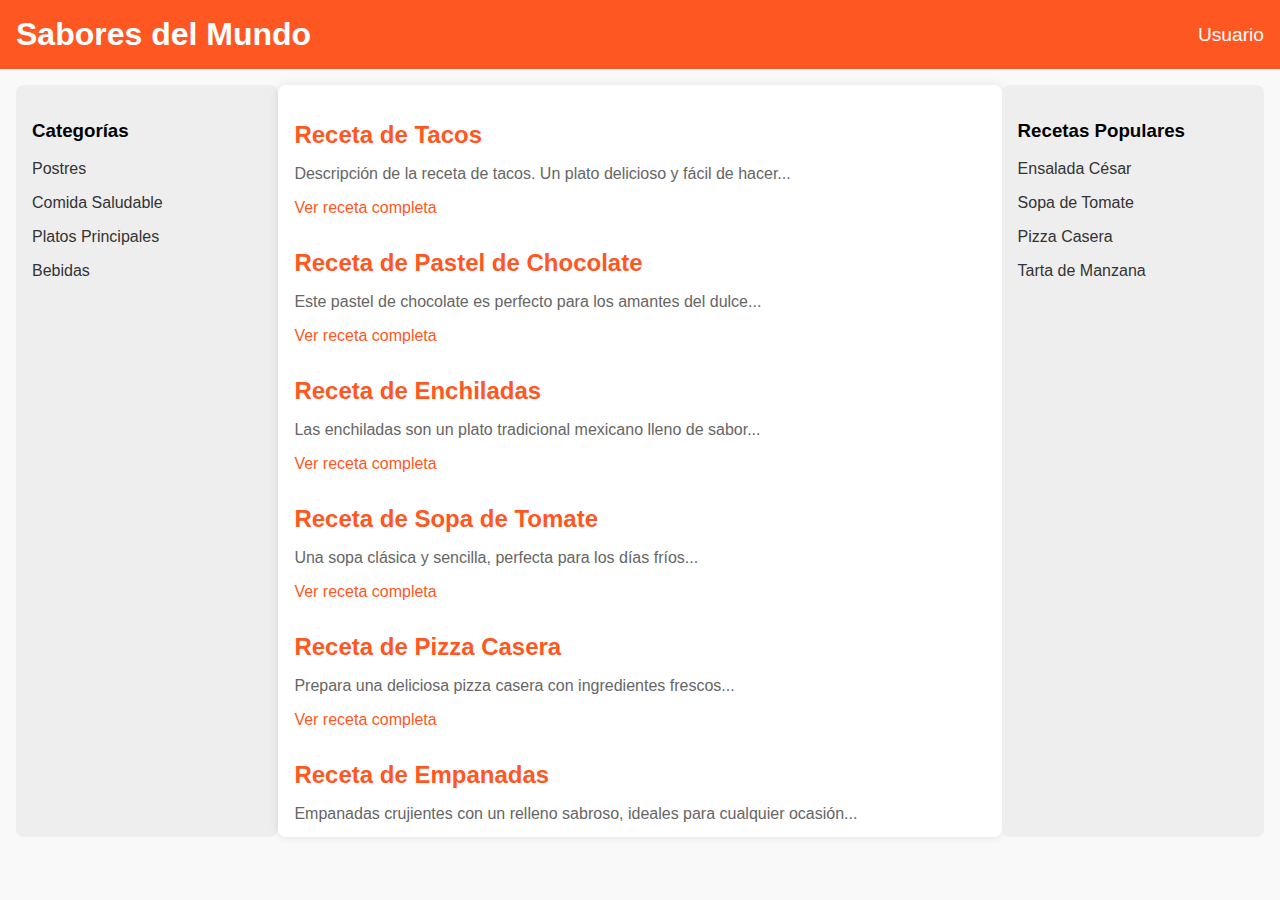
<file: feed/index.html>
<!DOCTYPE html>
<html lang="es">
<head>
    <meta charset="UTF-8">
    <meta name="viewport" content="width=device-width, initial-scale=1.0">
    <link rel="stylesheet" href="styles.css">
    <title>Feed de Recetas</title>
</head>
<body>
    <!-- Encabezado -->
    <header>
        <div class="logo">
            <h1>Sabores del Mundo</h1>
        </div>
        <div class="user">
            <a href="../web/index.html" id="user-name">Usuario</a>
        </div>
    </header>

    <!-- Contenido principal -->
    <div class="container">
        <!-- Columna izquierda -->
        <aside class="left-sidebar">
            <h3>Categorías</h3>
            <ul>
                <li><a href="#">Postres</a></li>
                <li><a href="#">Comida Saludable</a></li>
                <li><a href="#">Platos Principales</a></li>
                <li><a href="#">Bebidas</a></li>
            </ul>
        </aside>

        <!-- Feed central -->
        <main class="feed">
            <article class="recipe">
                <h2>Receta de Tacos</h2>
                <p>Descripción de la receta de tacos. Un plato delicioso y fácil de hacer...</p>
                <a href="#">Ver receta completa</a>
            </article>
            <article class="recipe">
                <h2>Receta de Pastel de Chocolate</h2>
                <p>Este pastel de chocolate es perfecto para los amantes del dulce...</p>
                <a href="#">Ver receta completa</a>
            </article>
            <article class="recipe">
                <h2>Receta de Enchiladas</h2>
                <p>Las enchiladas son un plato tradicional mexicano lleno de sabor...</p>
                <a href="#">Ver receta completa</a>
            </article>
            <article class="recipe">
                <h2>Receta de Sopa de Tomate</h2>
                <p>Una sopa clásica y sencilla, perfecta para los días fríos...</p>
                <a href="#">Ver receta completa</a>
            </article>
            <article class="recipe">
                <h2>Receta de Pizza Casera</h2>
                <p>Prepara una deliciosa pizza casera con ingredientes frescos...</p>
                <a href="#">Ver receta completa</a>
            </article>
            <article class="recipe">
                <h2>Receta de Empanadas</h2>
                <p>Empanadas crujientes con un relleno sabroso, ideales para cualquier ocasión...</p>
                <a href="#">Ver receta completa</a>
            </article>
            <article class="recipe">
                <h2>Receta de Galletas de Avena</h2>
                <p>Unas galletas saludables y deliciosas, perfectas para el desayuno o la merienda...</p>
                <a href="#">Ver receta completa</a>
            </article>
            <article class="recipe">
                <h2>Receta de Quiche de Espinaca</h2>
                <p>El quiche de espinaca es ideal para un almuerzo ligero o brunch...</p>
                <a href="#">Ver receta completa</a>
            </article>
            <article class="recipe">
                <h2>Receta de Flan Casero</h2>
                <p>Un postre clásico y fácil de preparar, perfecto para cualquier ocasión...</p>
                <a href="#">Ver receta completa</a>
            </article>
            <article class="recipe">
                <h2>Receta de Sushi</h2>
                <p>Prepara sushi en casa con esta receta fácil y deliciosa...</p>
                <a href="#">Ver receta completa</a>
            </article>
        </main>

        <!-- Columna derecha -->
        <aside class="right-sidebar">
            <h3>Recetas Populares</h3>
            <ul>
                <li><a href="#">Ensalada César</a></li>
                <li><a href="#">Sopa de Tomate</a></li>
                <li><a href="#">Pizza Casera</a></li>
                <li><a href="#">Tarta de Manzana</a></li>
            </ul>
        </aside>
    </div>
    <script src='scripts.js'></script>
</body>
</html>
</file>
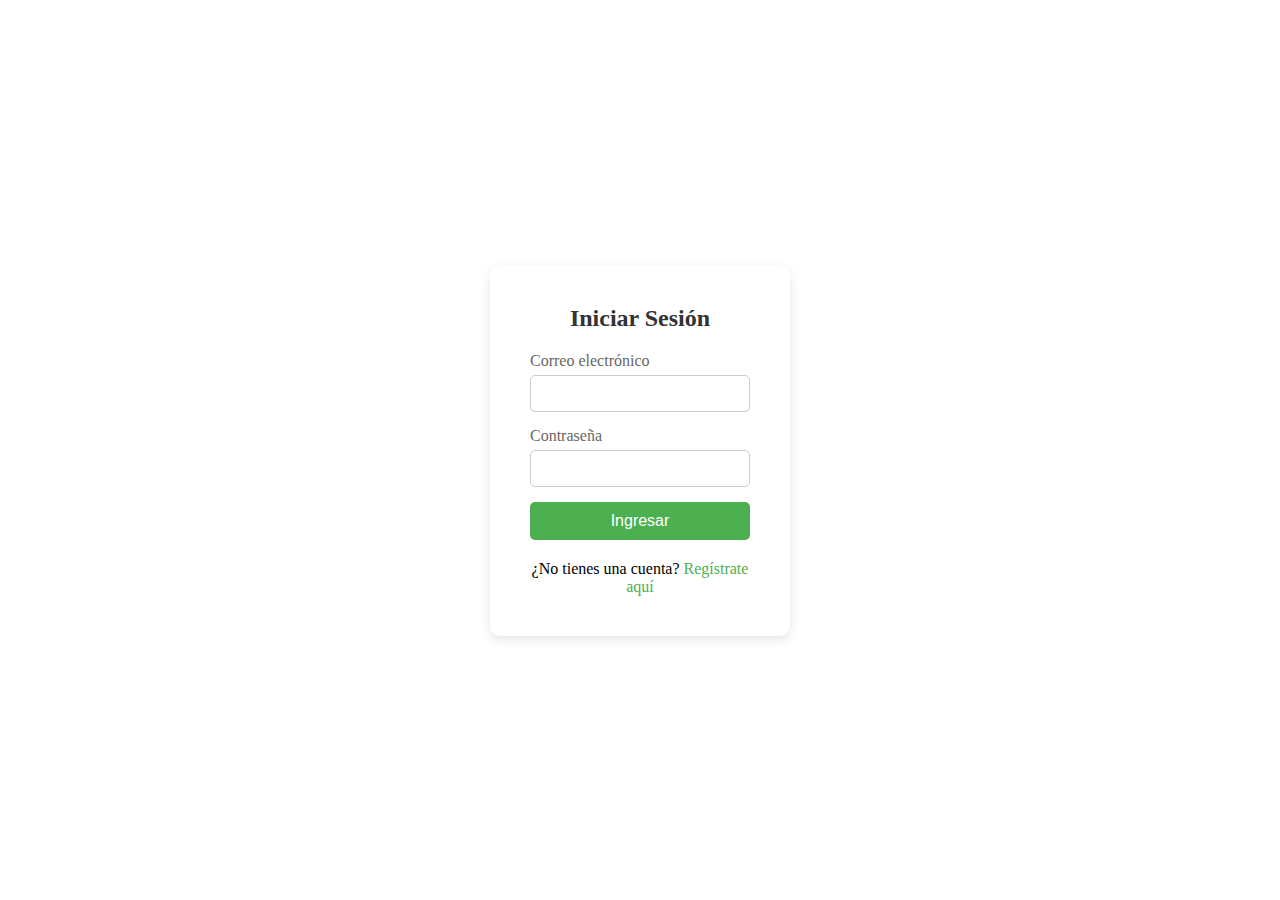
<file: login/index.html>
<!DOCTYPE html>
<html lang="es">
<head>
    <meta charset="UTF-8">
    <meta name="viewport" content="width=device-width, initial-scale=1.0">
    <title>Login - Plataforma de Recetas</title>
    <link rel="stylesheet" href="styles.css">
    <script defer src="login.js"></script>
</head>
<body>
    <div class="login-container">
        <div class="login-box">
            <h2>Iniciar Sesión</h2>
            <form id="loginForm">
                <div class="input-group">
                    <label for="email">Correo electrónico</label>
                    <input type="email" id="email" name="email" required>
                    <span class="error" id="emailError"></span>
                </div>
                <div class="input-group">
                    <label for="password">Contraseña</label>
                    <input type="password" id="password" name="password" required>
                    <span class="error" id="passwordError"></span>
                </div>
                <button type="submit" class="btn-login">Ingresar</button>
                <p>¿No tienes una cuenta? <a href="../signup/index.html">Regístrate aquí</a></p>
            </form>
        </div>
    </div>
</body>
</html>
</file>
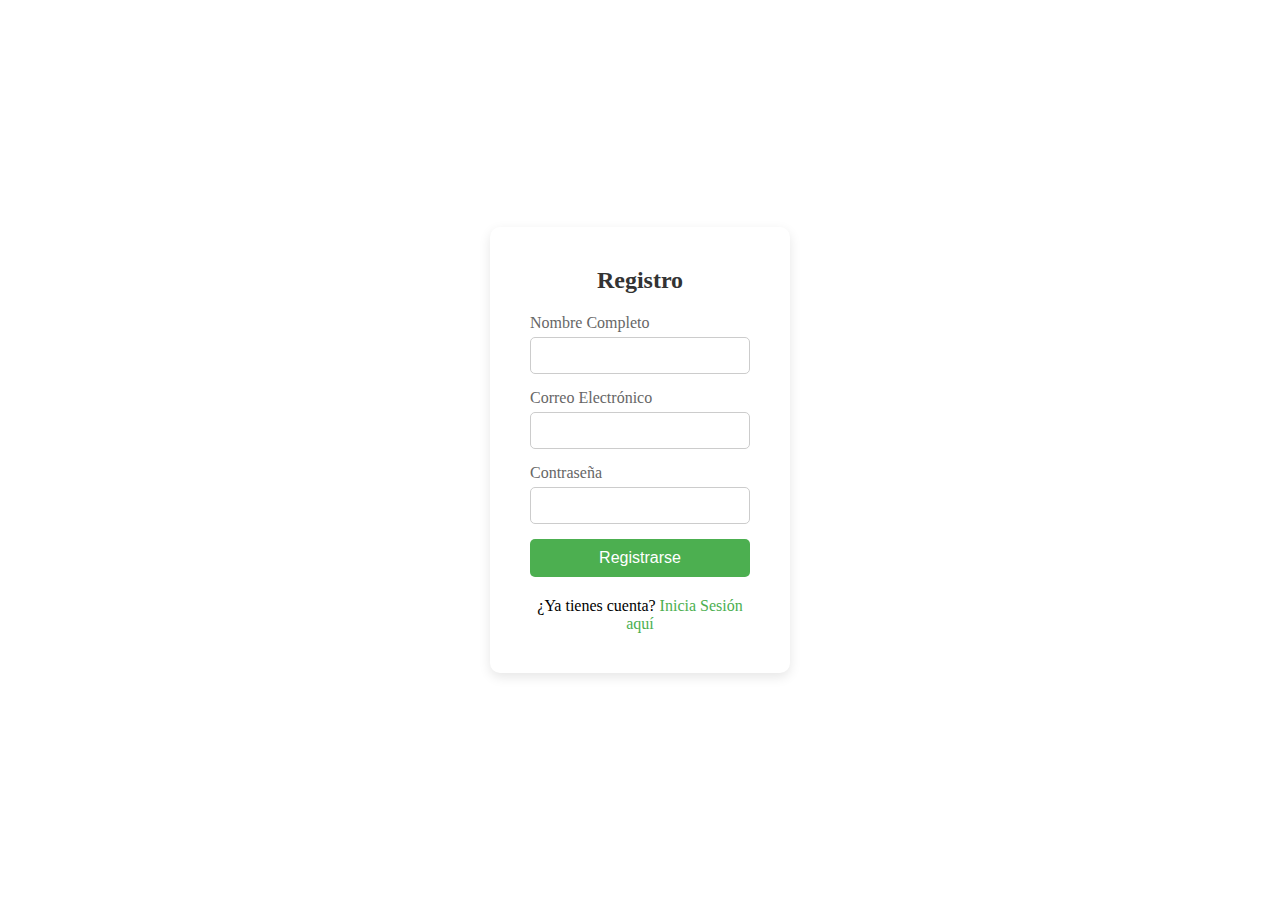
<file: signup/index.html>
<!DOCTYPE html>
<html lang="es">
<head>
    <meta charset="UTF-8">
    <meta name="viewport" content="width=device-width, initial-scale=1.0">
    <title>Registro - Plataforma de Recetas</title>
    <link rel="stylesheet" href="styles.css">
    <script defer src="signup.js"></script>
</head>
<body>
    <div class="login-container">
        <div class="login-box">
            <h2>Registro</h2>
            <form id="signupForm" action="" method="POST">
                <div class="input-group">
                    <label for="name">Nombre Completo</label>
                    <input type="text" id="name" name="name" required>
                    <span class="error" id="nameError"></span>
                </div>
                <div class="input-group">
                    <label for="email">Correo Electrónico</label>
                    <input type="email" id="email" name="email" required>
                    <span class="error" id="emailError"></span>
                </div>
                <div class="input-group">
                    <label for="password">Contraseña</label>
                    <input type="password" id="password" name="password" required>
                    <span class="error" id="passwordError"></span>
                </div>
                <button type="submit" class="btn-login">Registrarse</button>
                <p>¿Ya tienes cuenta? <a href="../login/index.html">Inicia Sesión aquí</a></p>
            </form>
        </div>
    </div>
</body>
</html>
</file>
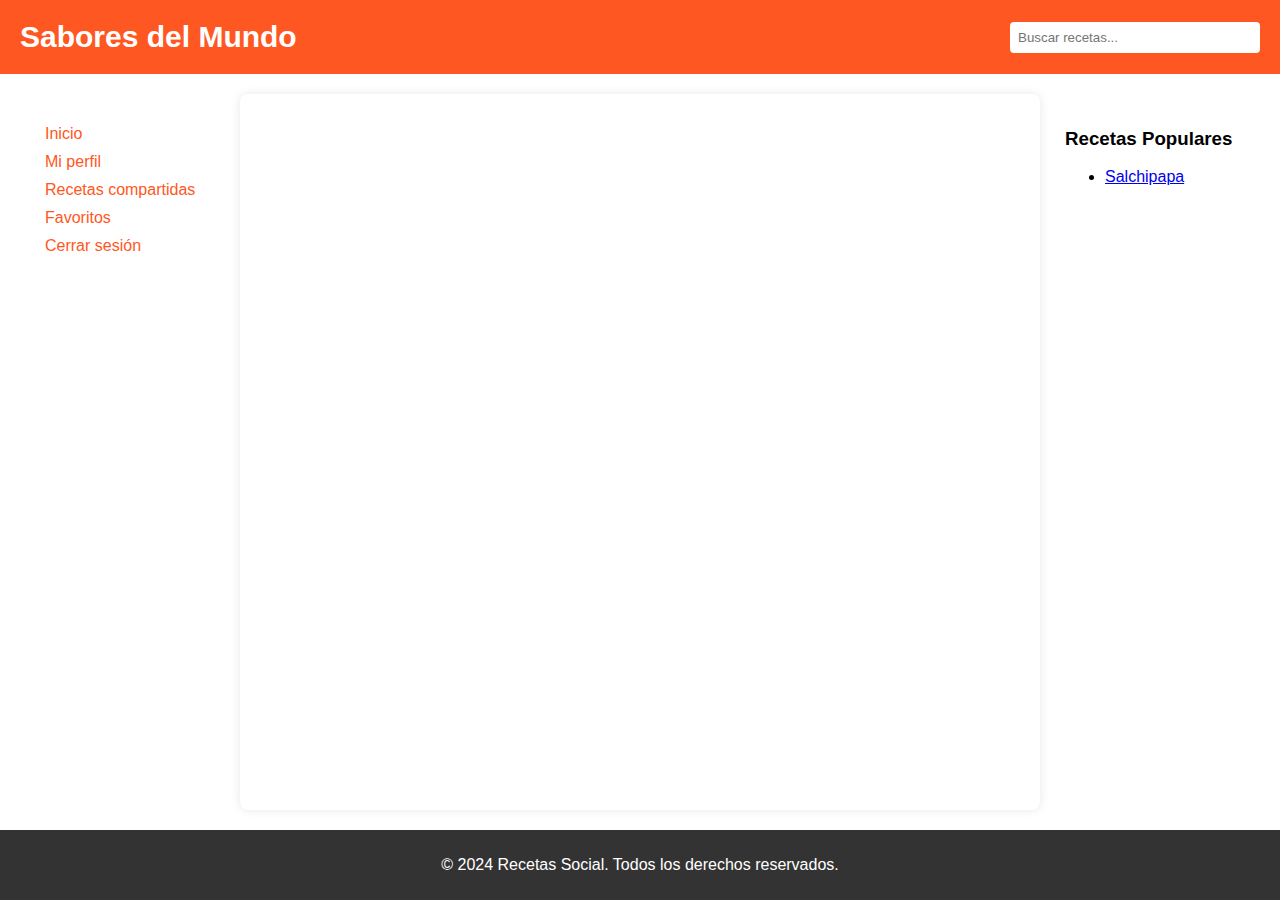
<file: web/index.html>
<!DOCTYPE html>
<html lang="es">
<head>
    <meta charset="UTF-8">
    <meta name="viewport" content="width=device-width, initial-scale=1.0">
    <title>Plataforma de Recetas</title>
    <link rel="stylesheet" href="styles.css"> <!-- Referencia al archivo CSS -->
</head>
<body>
    <nav id="navbar">
        <div class="logo">Sabores del Mundo</div>
        <input type="text" id="searchInput" placeholder="Buscar recetas...">
    </nav>

    <div class="container">
        <aside id="leftSidebar">
            <ul>
                <li><a href="../feed/index.html" data-section="inicio">Inicio</a></li>
                <li><a href="#" data-section="perfil">Mi perfil</a></li>
                <li><a href="#" data-section="recetas">Recetas compartidas</a></li>
                <li><a href="#" data-section="favoritos">Favoritos</a></li>
                <li><a href='../inicio/index.html'>Cerrar sesión</a></li>
            </ul>
        </aside>

        <main id="mainContent">
            <section id="inicio" style="display: none;">
                <h2>Bienvenido a la Plataforma de Recetas</h2>
                <p>Encuentra y comparte tus recetas favoritas aquí.</p>
            </section>

            <section id="perfil" style="display: none;">
                <h2>Mi Perfil</h2>
                <p>Aquí puedes ver y editar tu información de perfil.</p>
            </section>

            <section id="recetas" style="display: none;">
                <!-- Formulario para compartir recetas -->
                <form id="recipeForm">
                    <h2>Compartir Receta</h2>
                    <label for="title">Título de la receta:</label>
                    <input type="text" id="title" name="title" required>

                    <label for="ingredients">Ingredientes (separados por comas):</label>
                    <textarea id="ingredients" name="ingredients" required></textarea>

                    <label for="steps">Pasos:</label>
                    <textarea id="steps" name="steps" required></textarea>

                    <button type="submit">Compartir Receta</button>
                </form>

                <!-- Mostrar las recetas compartidas -->
                <div id="recipeList">
                    <h2>Recetas Compartidas:</h2>
                </div>
            </section>

            <section id="favoritos" style="display: none;">
                <h2>Mis Recetas Favoritas</h2>
                <p>Aquí puedes ver las recetas que has marcado como favoritas.</p>
            </section>
        </main>

        <!-- Barra lateral derecha (para funcionalidades adicionales) -->
        <aside id="rightSidebar">
            <h3>Recetas Populares</h3>
            <ul id="popularRecipes">
                <li><a  href="#">Salchipapa</a></li>
            </ul>
        </aside>
    </div>
    
    <footer>
        <p>&copy; 2024 Recetas Social. Todos los derechos reservados.</p>
    </footer>

    <script src="script.js"></script> <!-- Asegúrate de tener este archivo JavaScript -->
</body>
</html>
</file>
<file: feed/styles.css>
/* Estilos generales */
body {
    font-family: Arial, sans-serif;
    margin: 0;
    padding: 0;
    background-color: #f9f9f9;
}

/* Estilo del encabezado */
header {
    display: flex;
    justify-content: space-between;
    align-items: center;
    background-color: #ff5722 ;
    color: white;
    padding: 1em;
}

header .logo h1 {
    margin: 0;
}

header .user a {
    color: white;
    text-decoration: none;
    font-size: 1.2em;
    transition: color 0.3s ease;
    cursor: pointer;
}

/* Contenedor principal */
.container {
    display: flex;
    margin: 1em;
}

/* Columna izquierda (categorías) */
.left-sidebar, .right-sidebar {
    width: 20%;
    padding: 1em;
    background-color: #eee;
    border-radius: 8px;
}

/* Estilos para los enlaces */
.left-sidebar ul, .right-sidebar ul {
    list-style: none;
    padding: 0;
}

.left-sidebar ul li, .right-sidebar ul li {
    margin-bottom: 1em;
}

.left-sidebar ul li a, .right-sidebar ul li a {
    text-decoration: none;
    color: #333;
    transition: color 0.3s ease;
}

.left-sidebar ul li a:hover, .right-sidebar ul li a:hover {
    color: #ff5722;
}

/* Feed central (recetas) */
.feed {
    width: 60%;
    padding: 1em;
    background-color: white;
    border-radius: 8px;
    box-shadow: 0 0 10px rgba(0, 0, 0, 0.1);
    overflow-y: auto;
    max-height: 80vh; /* Añadimos scroll si es necesario */
}

.recipe {
    margin-bottom: 2em;
}

.recipe h2 {
    margin-bottom: 0.5em;
    color:#ff5722 ;
}

.recipe p {
    margin-bottom: 1em;
    color: #666;
}

.recipe a {
    color:#ff5722 ;
    text-decoration: none;
}

.recipe a:hover {
    text-decoration: underline;
}

/* Estilo para el tooltip */
#tooltip {
    position: absolute;
    background-color: #333;
    color: white;
    padding: 5px;
    border-radius: 5px;
    font-size: 0.9em;
    display: none;
}
</file>
<file: web/styles.css>
* {
  box-sizing: border-box;
}

html, body {
  height: 100%;
  margin: 0;
}

body {
  font-family: Arial, sans-serif;
  margin: 0;
  padding: 0;
  display: flex;
  flex-direction: column;
  min-height: 100vh;
}

nav {
  background-color: #ff5722;
  color: white;
  padding: 20px;
  display: flex;
  justify-content: space-between; /* Distribuye espacio entre el logo y el input */
  align-items: center; /* Centra verticalmente los elementos */
}

nav .logo {
  font-size: 30px;
  font-weight: bold;
}

#searchInput {
  padding: 8px;
  border: none;
  border-radius: 4px;
  width: 250px;
}

.container {
  display: flex;
  flex: 1;
  padding: 20px;
}

#leftSidebar, #rightSidebar {
  width: 200px;
  background-color: #ffffff;
  padding: 15px;
  margin: 0 10px; /* Añadido margen para separar los sidebars del contenido */
}

#leftSidebar ul {
  list-style-type: none;
  padding: 0;
}

#leftSidebar ul li {
  margin: 10px 0;
}

#leftSidebar ul li a {
  text-decoration: none;
  color: #ff5722;
}

#leftSidebar ul li a:hover {
  font-weight: bold;
}

#mainContent {
  flex: 1;
  padding: 20px;
  background-color: #ffffff; /* Fondo blanco para que el contenido se vea limpio */
  border-radius: 8px; /* Bordes redondeados para una estética más suave */
  box-shadow: 0px 0px 10px rgba(0, 0, 0, 0.1); /* Sombra suave para el contenido */
}

h2 {
  color: #ff5722;
}

form {
  margin-bottom: 20px;
}

form label {
  display: block;
  margin: 10px 0 5px;
}

form input[type="text"],
form textarea {
  width: 100%;
  padding: 8px;
  margin-bottom: 10px;
  border: 1px solid #ccc;
  border-radius: 4px;
}

form button {
  background-color: #ff5722;
  color: white;
  padding: 10px 15px;
  border: none;
  border-radius: 4px;
  cursor: pointer;
}

form button:hover {
  background-color: #e64a19; /* Un tono más oscuro al hacer hover */
}

#recipeList, #commentsList {
  margin-top: 20px;
}

#searchResults {
  margin-top: 20px;
}

footer {
  background-color: #333;
  color: white;
  text-align: center;
  padding: 10px;
  width: 100%;
  position: relative;
  bottom: 0;
}
</file>
<file: login/styles.css>
/* Reset básico */
* {
    margin: 0;
    padding: 0;
    box-sizing: border-box;
}

body, html {
    height: 100%;
    font-family: Cambria, Cochin, Georgia, Times, 'Times New Roman', serif;
    background-image: url('https://radiosucre.com.ec/wp-content/uploads/2024/02/Encebollado_Mostaza-870x635-1-870x613.png');
    background-size: cover;
    background-repeat: no-repeat;
    background-position: center;
    justify-content: center;
    align-items: center;
}

/* Estilos del contenedor del login */
.login-container {
    display: grid;
    place-items: center;
    height: 100vh;
    width: 100%;
}

/* Estilo del cuadro blanco */
.login-box {
    background-color: white;
    padding: 40px;
    border-radius: 10px;
    box-shadow: 0px 4px 12px rgba(0, 0, 0, 0.1);
    text-align: center;
    width: 300px;
}

.login-box h2 {
    margin-bottom: 20px;
    color: #333;
}

.input-group {
    margin-bottom: 15px;
    text-align: left;
}

.input-group label {
    display: block;
    margin-bottom: 5px;
    color: #666;
}

.input-group input {
    width: 100%;
    padding: 10px;
    border-radius: 5px;
    border: 1px solid #ccc;
}

.btn-login {
    width: 100%;
    padding: 10px;
    background-color: #4CAF50;
    color: white;
    border: none;
    border-radius: 5px;
    cursor: pointer;
    font-size: 16px;
}

.btn-login:hover {
    background-color: #45a049;
}

.login-box p {
    margin-top: 20px;
}

.login-box a {
    color: #4CAF50;
    text-decoration: none;
}
</file>
<file: signup/styles.css>
/* Reset básico */
* {
    margin: 0;
    padding: 0;
    box-sizing: border-box;
}

body, html {
    height: 100%;
    font-family: Cambria, Cochin, Georgia, Times, 'Times New Roman', serif;
    background-image: url('https://i0.wp.com/recetaskwa.com/wp-content/uploads/2023/09/encebollado.jpg?ssl=1');
    background-size: cover;
    background-position: center;
    justify-content: center;
    align-items: center;
}

/* Estilos del contenedor del login */
.login-container {
    display: grid;
    place-items: center;
    height: 100vh;
    width: 100%;
}

/* Estilo del cuadro blanco */
.login-box {
    background-color: white;
    padding: 40px;
    border-radius: 10px;
    box-shadow: 0px 4px 12px rgba(0, 0, 0, 0.1);
    text-align: center;
    width: 300px;
}

.login-box h2 {
    margin-bottom: 20px;
    color: #333;
}

.input-group {
    margin-bottom: 15px;
    text-align: left;
}

.input-group label {
    display: block;
    margin-bottom: 5px;
    color: #666;
}

.input-group input {
    width: 100%;
    padding: 10px;
    border-radius: 5px;
    border: 1px solid #ccc;
}

.btn-login {
    width: 100%;
    padding: 10px;
    background-color: #4CAF50;
    color: white;
    border: none;
    border-radius: 5px;
    cursor: pointer;
    font-size: 16px;
}

.btn-login:hover {
    background-color: #45a049;
}

.login-box p {
    margin-top: 20px;
}

.login-box a {
    color: #4CAF50;
    text-decoration: none;
}
</file>
